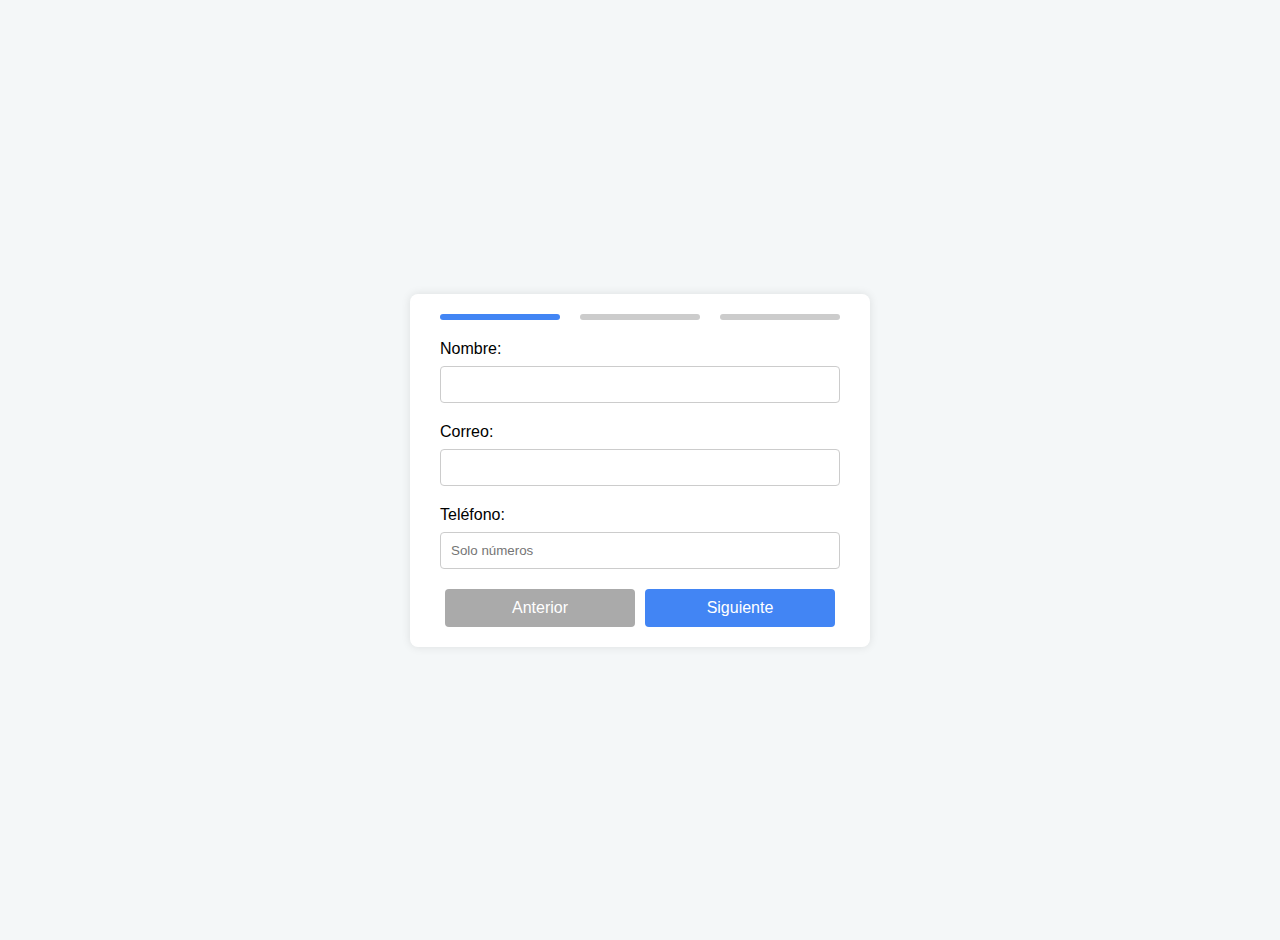
<file: Formulario2.html>
<!DOCTYPE html>
<html lang="es">
<head>
  <meta charset="UTF-8" />
  <meta name="viewport" content="width=device-width, initial-scale=1" />
  <title>Formulario Multipasos con Modal</title>
  <style>
    body {
      font-family: Arial, sans-serif;
      background: #f4f7f8;
      margin: 0; padding: 20px;
      display: flex; justify-content: center; align-items: center;
      height: 100vh;
    }
    .form-container {
      background: white;
      padding: 20px 30px;
      border-radius: 8px;
      max-width: 400px;
      width: 100%;
      box-shadow: 0 0 10px rgba(0,0,0,0.1);
    }
    .step {
      display: none;
    }
    .step.active {
      display: block;
    }
    input[type=text], input[type=email], input[type=tel] {
      width: 100%;
      padding: 10px;
      margin: 8px 0 20px 0;
      border: 1px solid #ccc;
      border-radius: 4px;
      box-sizing: border-box;
    }
    .buttons {
      display: flex;
      justify-content: space-between;
    }
    .buttons button {
      background-color: #4285f4;
      color: white;
      border: none;
      padding: 10px 20px;
      border-radius: 4px;
      cursor: pointer;
      flex: 1;
      margin: 0 5px;
      font-size: 16px;
    }
    .buttons button[disabled] {
      background-color: #aaa;
      cursor: not-allowed;
    }
    .progress {
      display: flex;
      justify-content: space-between;
      margin-bottom: 20px;
    }
    .progress div {
      width: 30%;
      height: 6px;
      background-color: #ccc;
      border-radius: 3px;
    }
    .progress .active {
      background-color: #4285f4;
    }
    /* Estilos del modal */
    .modal {
      display: none; /* oculto por defecto */
      position: fixed;
      z-index: 1000;
      left: 0; top: 0;
      width: 100%; height: 100%;
      background-color: rgba(0,0,0,0.5);
      justify-content: center;
      align-items: center;
    }
    .modal-content {
      background: white;
      padding: 20px 30px;
      border-radius: 8px;
      text-align: center;
      max-width: 300px;
      box-shadow: 0 0 15px rgba(0,0,0,0.25);
    }
    .modal-content button {
      margin-top: 20px;
      padding: 8px 16px;
      border: none;
      background-color: #4285f4;
      color: white;
      border-radius: 4px;
      cursor: pointer;
      font-size: 16px;
    }
  </style>
</head>
<body>
  <div class="form-container">
    <div class="progress">
      <div class="active"></div>
      <div></div>
      <div></div>
    </div>

    <form id="multiStepForm">
      <div class="step active">
        <label>Nombre:</label>
        <input type="text" id="name" required />

        <label>Correo:</label>
        <input type="email" id="email" required />

        <label>Teléfono:</label>
        <input type="tel" id="phone" pattern="[0-9]{7,15}" placeholder="Solo números" required />
      </div>
      <div class="step">
        <label>Ciudad:</label>
        <input type="text" id="city" required />
      </div>
      <div class="step">
        <label>Comentarios:</label>
        <input type="text" id="comments" />
      </div>
      <div class="buttons">
        <button type="button" id="prevBtn" disabled>Anterior</button>
        <button type="button" id="nextBtn">Siguiente</button>
      </div>
    </form>
  </div>

  <!-- Modal -->
  <div class="modal" id="successModal">
    <div class="modal-content">
      <h2>¡Formulario enviado correctamente!</h2>
      <button id="closeModalBtn">Cerrar</button>
    </div>
  </div>

  <script>
    const form = document.getElementById('multiStepForm');
    const steps = form.querySelectorAll('.step');
    const nextBtn = document.getElementById('nextBtn');
    const prevBtn = document.getElementById('prevBtn');
    const progress = document.querySelectorAll('.progress div');

    const modal = document.getElementById('successModal');
    const closeModalBtn = document.getElementById('closeModalBtn');

    let currentStep = 0;

    function showStep(step) {
      steps.forEach((s, i) => {
        s.classList.toggle('active', i === step);
        progress[i].classList.toggle('active', i <= step);
      });
      prevBtn.disabled = step === 0;
      nextBtn.textContent = step === steps.length - 1 ? 'Enviar' : 'Siguiente';
    }

    nextBtn.addEventListener('click', () => {
      const inputs = steps[currentStep].querySelectorAll('input');
      for (let input of inputs) {
        if (!input.checkValidity()) {
          input.reportValidity();
          return;
        }
      }

      if (currentStep === steps.length - 1) {
        modal.style.display = 'flex';
      } else {
        currentStep++;
        showStep(currentStep);
      }
    });

    prevBtn.addEventListener('click', () => {
      if (currentStep > 0) {
        currentStep--;
        showStep(currentStep);
      }
    });

    closeModalBtn.addEventListener('click', () => {
      modal.style.display = 'none';
      form.reset();
      currentStep = 0;
      showStep(currentStep);
    });

    window.addEventListener('click', (e) => {
      if (e.target === modal) {
        modal.style.display = 'none';
        form.reset();
        currentStep = 0;
        showStep(currentStep);
      }
    });

    showStep(currentStep);
  </script>
</body>
</html>
</file>
